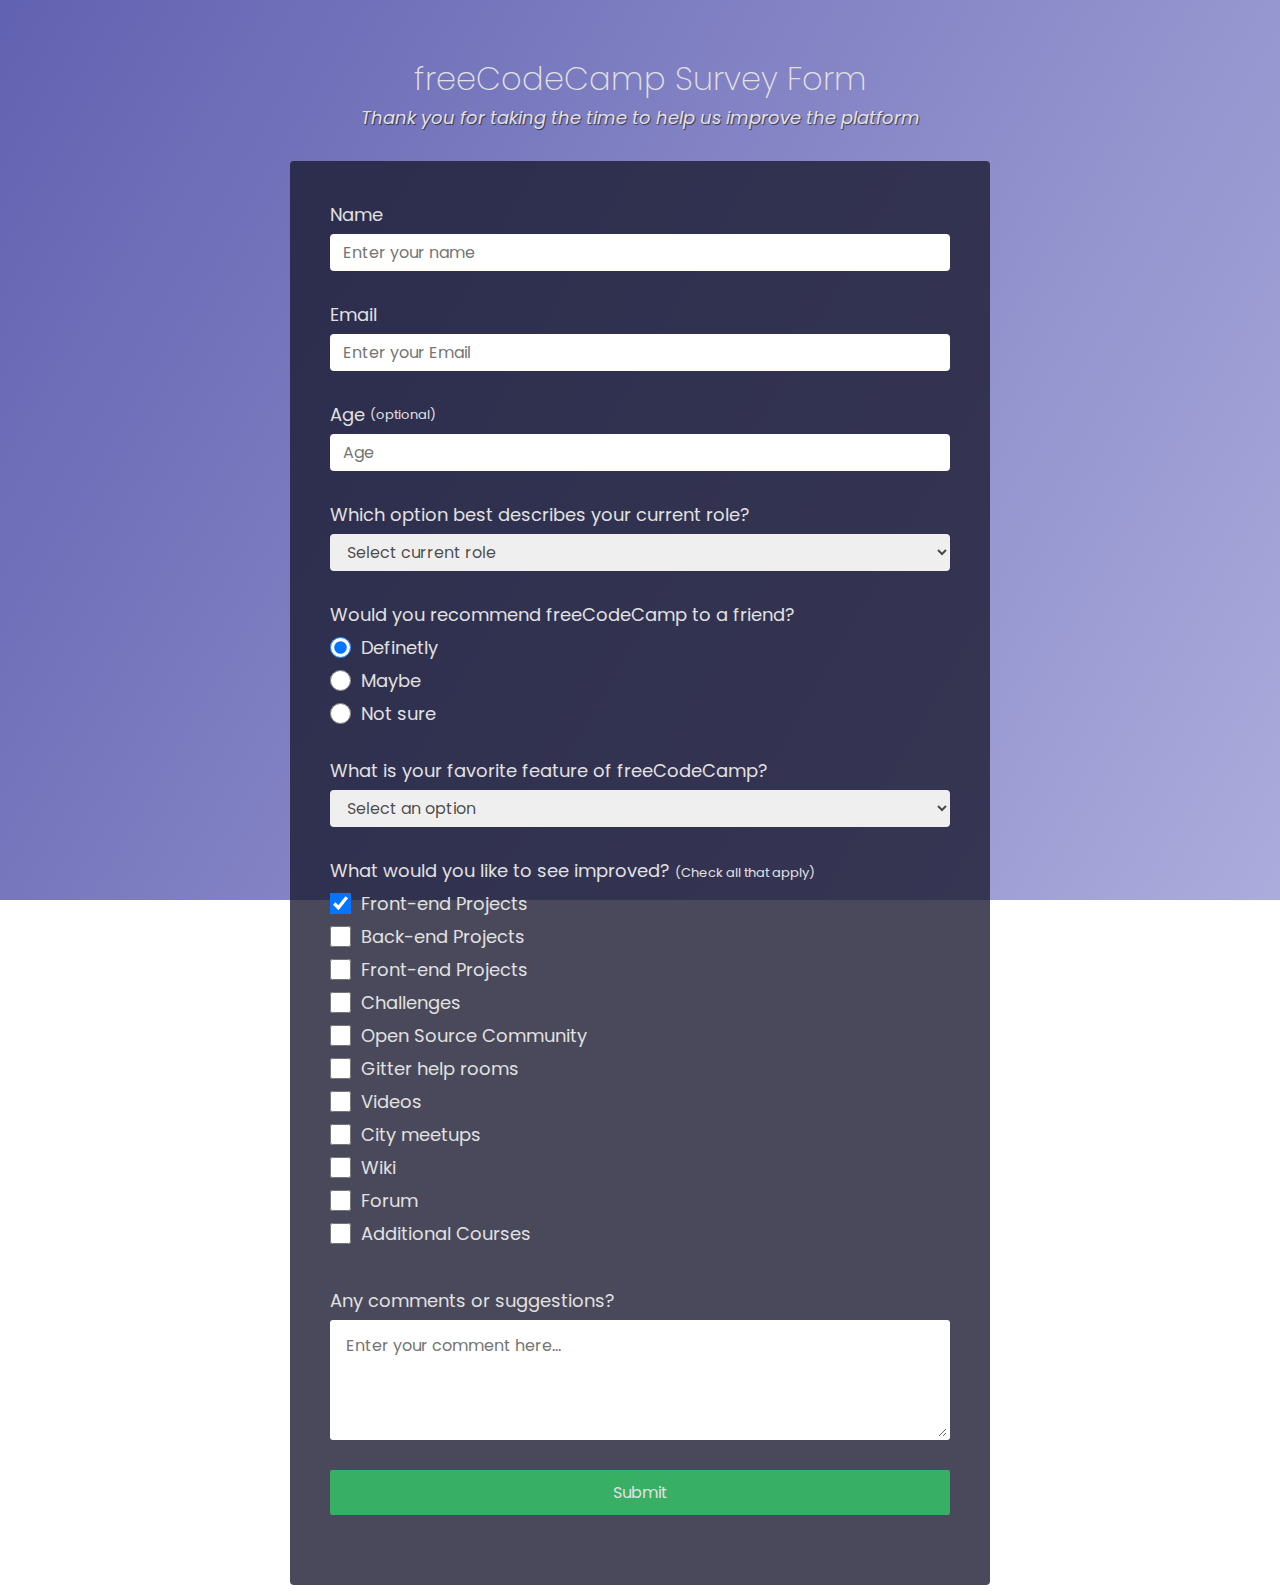
<file: Curs Web Responsive/Survey form/index.html>
<!DOCTYPE html>
<html lang="en">

<head>
  <meta charset="utf-8" />
  <link rel="stylesheet" href="styles.css" />
  <link rel="icon" href="/1553263.png">

  <title>Project #2 - fcc web responsive - Jordi Llop</title>
</head>

<body>
  <div class="container">

    <header class="header">
      <h1 id="title">freeCodeCamp Survey Form</h1>
      <p id="description">Thank you for taking the time to help us improve the platform</p>
    </header>

    <main>
      <form id="survey-form" class="survey-form">
        <div class="form-group">
          <label for="name" id="name-label">Name</label>
          <input id="name" name="name" type="text" placeholder="Enter your name" required>
        </div>
        <div class="form-group">
          <label for="email" id="email-label">Email</label>
          <input id="email" name="email" type="email" placeholder="Enter your Email" required>
        </div>
        <div class="form-group">
          <label for="number" id="number-label">Age<span>(optional)</span></label>
          <input id="number" name="age" type="number" min="1" max="99" placeholder="Age">
        </div>
        <div class="form-group">
          <p>Which option best describes your current role?</p>
          <select id="dropdown" name="current-role" required>
            <option disabled selected>Select current role</option>
            <option value="student">Student</option>
            <option value="full-time-job">Full time job</option>
            <option value="full time learner">Full time learner</option>
            <option value="prefer-not-to-say">Prefer not to say</option>
            <option value="other">other</option>
          </select>
        </div>
        <div class="form-group">
          <p>Would you recommend freeCodeCamp to a friend?</p>
          <label for="definetly">
            <input class="radio" id="definetly" type="radio" name="user-recommend" value="definetly" checked>
            Definetly
          </label>
          <label for="maybe">
            <input id="maybe" type="radio" name="user-recommend" value="maybe">
            Maybe
          </label>
          <label for="not-sure">
            <input id="not-sure" type="radio" name="user-recommend" value="not-sure">
            Not sure
          </label>
        </div>
        <div class="form-group">
          <p>What is your favorite feature of freeCodeCamp?</p>
          <select id="fav-feature" name="fav-feature" required>
            <option disabled selected>Select an option</option>
            <option value="challenges">Challenges</option>
            <option value="projects">Projects</option>
            <option value="community">Community</option>
            <option value="open-source">Open source</option>
          </select>
        </div>
        <div class="form-group">
          <p>What would you like to see improved?<span>(Check all that apply)</span></p>
          <label for="front-end-projects">
            <input id="front-end-projects" type="checkbox" name="to-see-improved" value="front-end-projects" checked>
            Front-end Projects
          </label>
          <label for="back-end-projects">
            <input id="back-end-projects" type="checkbox" name="to-see-improved" value="back-end-projects">
            Back-end Projects
          </label>
          <label for="data-visualization">
            <input id="data-visualization" type="checkbox" name="to-see-improved" value="data-visualization">
            Front-end Projects
          </label>
          <label for="challenges">
            <input id="challenges" type="checkbox" name="to-see-improved" value="challenges">
            Challenges
          </label>
          <label for="community">
            <input id="community" type="checkbox" name="to-see-improved" value="community">
            Open Source Community
          </label>
          <label for="help-rooms">
            <input id="help-rooms" type="checkbox" name="to-see-improved" value="help-rooms">
            Gitter help rooms
          </label>
          <label for="videos">
            <input id="videos" type="checkbox" name="to-see-improved" value="videos">
            Videos
          </label>
          <label for="meetups">
            <input id="meetups" type="checkbox" name="to-see-improved" value="meetups">
            City meetups
          </label>
          <label for="wiki">
            <input id="wiki" type="checkbox" name="to-see-improved" value="wiki">
            Wiki
          </label>
          <label for="forum">
            <input id="forum" type="checkbox" name="to-see-improved" value="forum">
            Forum
          </label>
          <label for="add-courses">
            <input id="add-courses" type="checkbox" name="to-see-improved" value="add-courses">
            Additional Courses
          </label>
        </div>
        <div class="form-group">
          <p>Any comments or suggestions?</p>
          <textarea id="textarea" name="comment" placeholder="Enter your comment here..."></textarea>
        </div>
        <div class="form-group">
          <input id="submit" type="submit" name="submit" value="Submit">
        </div>
      </form>
    </main>
  </div>

</body>

</html>
</file>
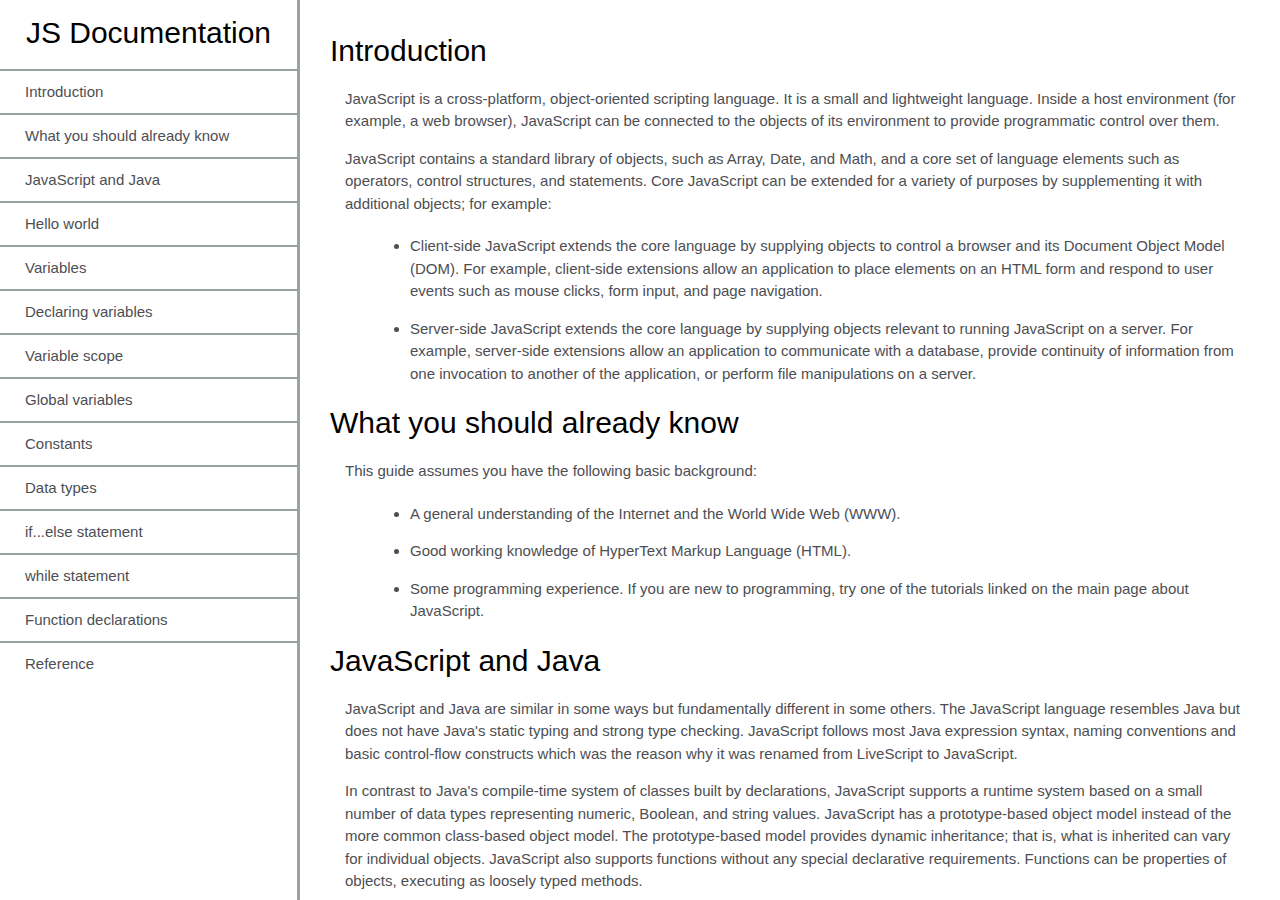
<file: Curs Web Responsive/Technical documentation page/index.html>
<!DOCTYPE html>
<html lang="en">

<head>
  <meta charset="utf-8" />
  <link rel="stylesheet" href="styles.css" />
  <link rel="icon" href="/1553263.png" />
  <title>Project #4 - fcc web responsive - Jordi Llop</title>
</head>

<body>

  <div class="container">
    <nav id="navbar">
      <header>JS Documentation</header>
      <ul>
        <li><a class="nav-link" href="#Introduction">Introduction</a></li>
        <li>
          <a class="nav-link" href="#What_you_should_already_know">What you should already know</a>
        </li>
        <li>
          <a class="nav-link" href="#JavaScript_and_Java">JavaScript and Java</a>
        </li>
        <li><a class="nav-link" href="#Hello_world">Hello world</a></li>
        <li><a class="nav-link" href="#Variables">Variables</a></li>
        <li>
          <a class="nav-link" href="#Declaring_variables">Declaring variables</a>
        </li>
        <li><a class="nav-link" href="#Variable_scope">Variable scope</a></li>
        <li>
          <a class="nav-link" href="#Global_variables">Global variables</a>
        </li>
        <li><a class="nav-link" href="#Constants">Constants</a></li>
        <li><a class="nav-link" href="#Data_types">Data types</a></li>
        <li>
          <a class="nav-link" href="#if...else_statement">if...else statement</a>
        </li>
        <li><a class="nav-link" href="#while_statement">while statement</a></li>
        <li>
          <a class="nav-link" href="#Function_declarations">Function declarations</a>
        </li>
        <li><a class="nav-link" href="#Reference">Reference</a></li>
      </ul>
    </nav>
    <main id="main-doc">
      <section class="main-section" id="Introduction">
        <header>Introduction</header>
        <article>
          <p>
            JavaScript is a cross-platform, object-oriented scripting language.
            It is a small and lightweight language. Inside a host environment
            (for example, a web browser), JavaScript can be connected to the
            objects of its environment to provide programmatic control over
            them.
          </p>
          <p>
            JavaScript contains a standard library of objects, such as Array,
            Date, and Math, and a core set of language elements such as
            operators, control structures, and statements. Core JavaScript can
            be extended for a variety of purposes by supplementing it with
            additional objects; for example:
          </p>
          <ul>
            <li>
              Client-side JavaScript extends the core language by supplying
              objects to control a browser and its Document Object Model (DOM).
              For example, client-side extensions allow an application to place
              elements on an HTML form and respond to user events such as mouse
              clicks, form input, and page navigation.
            </li>
            <li>
              Server-side JavaScript extends the core language by supplying
              objects relevant to running JavaScript on a server. For example,
              server-side extensions allow an application to communicate with a
              database, provide continuity of information from one invocation to
              another of the application, or perform file manipulations on a
              server.
            </li>
          </ul>
        </article>
      </section>
      <section class="main-section" id="What_you_should_already_know">
        <header>What you should already know</header>
        <article>
          <p>This guide assumes you have the following basic background:</p>
          <ul>
            <li>
              A general understanding of the Internet and the World Wide Web
              (WWW).
            </li>
            <li>Good working knowledge of HyperText Markup Language (HTML).</li>
            <li>
              Some programming experience. If you are new to programming, try
              one of the tutorials linked on the main page about JavaScript.
            </li>
          </ul>
        </article>
      </section>
      <section class="main-section" id="JavaScript_and_Java">
        <header>JavaScript and Java</header>
        <article>
          <p>
            JavaScript and Java are similar in some ways but fundamentally
            different in some others. The JavaScript language resembles Java but
            does not have Java's static typing and strong type checking.
            JavaScript follows most Java expression syntax, naming conventions
            and basic control-flow constructs which was the reason why it was
            renamed from LiveScript to JavaScript.
          </p>
          <p>
            In contrast to Java's compile-time system of classes built by
            declarations, JavaScript supports a runtime system based on a small
            number of data types representing numeric, Boolean, and string
            values. JavaScript has a prototype-based object model instead of the
            more common class-based object model. The prototype-based model
            provides dynamic inheritance; that is, what is inherited can vary
            for individual objects. JavaScript also supports functions without
            any special declarative requirements. Functions can be properties of
            objects, executing as loosely typed methods.
          </p>
          <p>
            JavaScript is a very free-form language compared to Java. You do not
            have to declare all variables, classes, and methods. You do not have
            to be concerned with whether methods are public, private, or
            protected, and you do not have to implement interfaces. Variables,
            parameters, and function return types are not explicitly typed.
          </p>
        </article>
      </section>
      <section class="main-section" id="Hello_world">
        <header>Hello world</header>
        <article>
          <p>
            To get started with writing JavaScript, open the Scratchpad and write
            your first "Hello world" JavaScript code:
          </p>
          <code>function greetMe(yourName) { alert("Hello " + yourName); } greetMe("World");
          </code>
          <p>
            Select the code in the pad and hit Ctrl+R to watch it unfold in your
            browser!
          </p>
        </article>
      </section>
      <section class="main-section" id="Variables">
        <header>Variables</header>
        <p>
          You use variables as symbolic names for values in your application.
          The names of variables, called identifiers, conform to certain rules.
        </p>
        <p>
          A JavaScript identifier must start with a letter, underscore (_), or
          dollar sign ($); subsequent characters can also be digits (0-9).
          Because JavaScript is case sensitive, letters include the characters
          "A" through "Z" (uppercase) and the characters "a" through "z"
          (lowercase).
        </p>
        <p>
          You can use ISO 8859-1 or Unicode letters such as å and ü in
          identifiers. You can also use the Unicode escape sequences as
          characters in identifiers. Some examples of legal names are
          Number_hits, temp99, and _name.
        </p>
      </section>
      <section class="main-section" id="Declaring_variables">
        <header>Declaring variables</header>
        <article>
          You can declare a variable in three ways:
          <p>
            With the keyword var. For example, <code>var x = 42.</code> This
            syntax can be used to declare both local and global variables.
          </p>
          <p>
            By simply assigning it a value. For example,
            <code>x = 42.</code> This always declares a global variable. It
            generates a strict JavaScript warning. You shouldn't use this
            variant.
          </p>
          <p>
            With the keyword let. For example,<code> let y = 13.</code> This
            syntax can be used to declare a block scope local variable. See
            Variable scope below.
          </p>
        </article>
      </section>
      <section class="main-section" id="Variable_scope">
        <header>Variable scope</header>
        <article>
          <p>
            When you declare a variable outside of any function, it is called a
            global variable, because it is available to any other code in the
            current document. When you declare a variable within a function, it
            is called a local variable, because it is available only within that
            function.
          </p>
          <p>
            JavaScript before ECMAScript 2015 does not have block statement
            scope; rather, a variable declared within a block is local to the
            function (or global scope) that the block resides within. For
            example the following code will log 5, because the scope of x is the
            function (or global context) within which x is declared, not the
            block, which in this case is an if statement.
          </p>
          <code>if (true) { var x = 5; } console.log(x); // 5</code>
          <p>
            This behavior changes, when using the let declaration introduced in
            ECMAScript 2015.
          </p>
          <code>if (true) { let y = 5; } console.log(y); // ReferenceError: y is
            not defined</code>
        </article>
      </section>
      <section class="main-section" id="Global_variables">
        <header>Global variables</header>
        <article>
          <p>
            Global variables are in fact properties of the global object. In web
            pages the global object is window, so you can set and access global
            variables using the window.variable syntax.
          </p>
          <p>
            Consequently, you can access global variables declared in one window
            or frame from another window or frame by specifying the window or
            frame name. For example, if a variable called phoneNumber is
            declared in a document, you can refer to this variable from an
            iframe as parent.phoneNumber.
          </p>
        </article>
      </section>
      <section class="main-section" id="Constants">
        <header>Constants</header>
        <article>
          <p>
            You can create a read-only, named constant with the const keyword.
            The syntax of a constant identifier is the same as for a variable
            identifier: it must start with a letter, underscore or dollar sign
            and can contain alphabetic, numeric, or underscore characters.
          </p>
          <code>const PI = 3.14;</code>
          <p>
            A constant cannot change value through assignment or be re-declared
            while the script is running. It has to be initialized to a value.
          </p>
          <p>
            The scope rules for constants are the same as those for let block
            scope variables. If the const keyword is omitted, the identifier is
            assumed to represent a variable.
          </p>
          <p>
            You cannot declare a constant with the same name as a function or
            variable in the same scope. For example:
          </p>
          <code>// THIS WILL CAUSE AN ERROR function f() {}; const f = 5; // THIS
            WILL CAUSE AN ERROR ALSO function f() { const g = 5; var g;
            //statements }</code>
          However, object attributes are not protected, so the following
          statement is executed without problems.
          <code>const MY_OBJECT = {"key": "value"}; MY_OBJECT.key =
            "otherValue";</code>
        </article>
      </section>
      <section class="main-section" id="Data_types">
        <header>Data types</header>
        <article>
          <p>The latest ECMAScript standard defines seven data types:</p>
          <ul>
            <li>Six data types that are primitives:</li>
            <ul>
              <li>Boolean. true and false.</li>
              <li>
                null. A special keyword denoting a null value. Because
                JavaScript is case-sensitive, null is not the same as Null,
                NULL, or any other variant.
              </li>
              <li>
                undefined. A top-level property whose value is undefined.
              </li>
              <li>Number. 42 or 3.14159.</li>
              <li>String. "Howdy"</li>
              <li>
                Symbol (new in ECMAScript 2015). A data type whose instances
                are unique and immutable.
              </li>
            </ul>
            </li>
            <li>and Object</li>
          </ul>
          Although these data types are a relatively small amount, they enable
          you to perform useful functions with your applications. Objects and
          functions are the other fundamental elements in the language. You can
          think of objects as named containers for values, and functions as
          procedures that your application can perform.
        </article>
      </section>
      <section class="main-section" id="if...else_statement">
        <header>if...else statement</header>
        <article>
          Use the if statement to execute a statement if a logical condition is
          true. Use the optional else clause to execute a statement if the
          condition is false. An if statement looks as follows:
          <code>if (condition) { statement_1; } else { statement_2; }</code>
          condition can be any expression that evaluates to true or false. See
          Boolean for an explanation of what evaluates to true and false. If
          condition evaluates to true, statement_1 is executed; otherwise,
          statement_2 is executed. statement_1 and statement_2 can be any
          statement, including further nested if statements.
          <p>
            You may also compound the statements using else if to have multiple
            conditions tested in sequence, as follows:
          </p>
          <code>if (condition_1) { statement_1; } else if (condition_2) {
            statement_2; } else if (condition_n) { statement_n; } else {
            statement_last; }
          </code>
          In the case of multiple conditions only the first logical condition
          which evaluates to true will be executed. To execute multiple
          statements, group them within a block statement ({ ... }) . In
          general, it's good practice to always use block statements, especially
          when nesting if statements:
          <code>if (condition) { statement_1_runs_if_condition_is_true;
            statement_2_runs_if_condition_is_true; } else {
            statement_3_runs_if_condition_is_false;
            statement_4_runs_if_condition_is_false; }</code>
          It is advisable to not use simple assignments in a conditional
          expression, because the assignment can be confused with equality when
          glancing over the code. For example, do not use the following code:
          <code>if (x = y) { /* statements here */ }</code> If you need to use
          an assignment in a conditional expression, a common practice is to put
          additional parentheses around the assignment. For example:
          <code>if ((x = y)) { /* statements here */ }</code>
        </article>
      </section>
      <section class="main-section" id="while_statement">
        <header>while statement</header>
        <article>
          A while statement executes its statements as long as a specified
          condition evaluates to true. A while statement looks as follows:
          <code>while (condition) statement</code> If the condition becomes
          false, statement within the loop stops executing and control passes to
          the statement following the loop.
          <p>
            The condition test occurs before statement in the loop is executed.
            If the condition returns true, statement is executed and the
            condition is tested again. If the condition returns false, execution
            stops and control is passed to the statement following while.
          </p>
          <p>
            To execute multiple statements, use a block statement ({ ... }) to
            group those statements.
          </p>
          Example:
          <p>
            The following while loop iterates as long as n is less than three:
          </p>
          <code>var n = 0; var x = 0; while (n &lt; 3) { n++; x += n; }</code>
          <p>
            With each iteration, the loop increments n and adds that value to x.
            Therefore, x and n take on the following values:
          </p>
          <ul>
            <li>After the first pass: n = 1 and x = 1</li>
            <li>After the second pass: n = 2 and x = 3</li>
            <li>After the third pass: n = 3 and x = 6</li>
          </ul>
          <p>
            After completing the third pass, the condition n &lt; 3 is no longer
            true, so the loop terminates.
          </p>
        </article>
      </section>
      <section class="main-section" id="Function_declarations">
        <header>Function declarations</header>
        <article>
          A function definition (also called a function declaration, or function
          statement) consists of the function keyword, followed by:
          <ul>
            <li>The name of the function.</li>
            <li>
              A list of arguments to the function, enclosed in parentheses and
              separated by commas.
            </li>
            <li>
              The JavaScript statements that define the function, enclosed in
              curly brackets, { }.
            </li>
          </ul>
          <p>
            For example, the following code defines a simple function named
            square:
          </p>
          <code>function square(number) { return number * number; }</code>
          <p>
            The function square takes one argument, called number. The function
            consists of one statement that says to return the argument of the
            function (that is, number) multiplied by itself. The return
            statement specifies the value returned by the function.
          </p>
          <code>return number * number;</code>
          <p>
            Primitive parameters (such as a number) are passed to functions by
            value; the value is passed to the function, but if the function
            changes the value of the parameter, this change is not reflected
            globally or in the calling function.
          </p>
        </article>
      </section>
      <section class="main-section" id="Reference">
        <header>Reference</header>
        <article>
          <ul>
            <li>
              All the documentation in this page is taken from
              <a href="https://developer.mozilla.org/en-US/docs/Web/JavaScript/Guide" target="_blank">MDN</a>
            </li>
          </ul>
        </article>
      </section>
    </main>
  </div>

</body>

</html>
</file>
<file: Curs Web Responsive/Survey form/styles.css>
@import url('https://fonts.googleapis.com/css2?family=Poppins:ital,wght@0,400;1,200&display=swap');

html {
  font-size: 62.5%;
}

* {
  margin: 0;
  padding: 0;
  box-sizing: border-box;
}

body {
  height: 100vh;
  font-family: 'Poppins', sans-serif;
  font-size: 1.8rem;
  background: linear-gradient(120deg,
      rgba(58, 58, 158, 0.8),
      rgba(136, 136, 206, 0.7)),
    url("https://cdn.freecodecamp.org/testable-projects-fcc/images/survey-form-background.jpeg");
  background-size: cover;
  background-repeat: no-repeat;
  background-position: center;
  background-attachment: fixed;
}

.container {
  margin: auto;
  padding: 1rem;
  width: 100%;
  color: rgb(225, 225, 225);
}

@media (min-width: 576px) {

  .container {
    max-width: 540px;
  }
}

@media (min-width: 768px) {

  .container {
    max-width: 720px;
  }
}

.header {
  padding: 5rem 2rem 3rem;
  text-align: center;
}

.header h1 {
  font-weight: 200;
  font-size: 3.2rem;
  line-height: 1.2;
}

.header p {
  font-size: 1.8rem;
  font-style: italic;
  padding: .6rem 4rem 0;
  text-shadow: 1px 1px 1px rgba(0, 0, 0, 0.6);
}

.survey-form {
  margin: auto;
  padding: 4rem;
  background-color: rgba(27, 27, 50, 0.8);
  border-radius: .4rem;
}

.form-group {
  display: flex;
  flex-flow: column nowrap;
  justify-content: center;
  padding-bottom: 3rem;
  gap: .6rem;
}

.form-group:nth-child(8) {
  padding-top: 1rem;
}

input,
select {
  font-family: 'Poppins', sans-serif;
  font-size: 1.6rem;
  color: rgba(0, 0, 0, 0.7);
  padding: .6rem 1.3rem;
  border: none;
  border-radius: .4rem;
}

[type=text]:focus,
[type=email]:focus,
[type=number]:focus,
select:focus {
  outline: .35rem solid rgba(0, 123, 255, 0.5);
  transition: outline .25s ease-in-out;
}

span {
  font-size: small;
  margin-left: .5rem;
}

label {
  display: flex;
  align-items: center;
}

[type=radio],
[type=checkbox] {
  margin-right: 1rem;
  width: 2.1rem;
  height: 2.1rem;
}

textarea {
  min-height: 12rem;
  resize: vertical;
  font-family: 'Poppins', sans-serif;
  font-size: 1.6rem;
  color: rgba(0, 0, 0, 0.9);
  padding: 1rem 1.3rem;
  border: .3rem solid transparent;
  border-radius: .3rem;
}

textarea:focus {
  outline: .3rem solid rgba(141, 69, 10, 0.5);
  border: .25rem solid rgb(255, 102, 0);
  transition: outline .25s ease-in-out, border .5s ease-in-out;
}

[type=submit] {
  padding: 1rem 0;
  color: inherit;
  background: #37af65;
  border-radius: .2rem;
  cursor: pointer;
}
</file>
<file: Curs Web Responsive/Technical documentation page/styles.css>
:root {
  --text-grey: #4d4e53;
  --text-black: black;
  --border-grey: rgba(0, 22, 22, 0.4);
  --background-code: #f7f7f7;
  --background-body: #ffffff;  
}

html {
  font-size: 62.5%;
}

* {
  margin: 0;
  padding: 0;
  box-sizing: border-box;
}

body {
  background-color: var(--background-body);
  font-family: Arial, sans-serif;
  font-size: 1.6rem;
  color: #4d4e53;
  line-height: 1.5;
}

.container {
  display: flex;
  height: 100vh;
}

#navbar header,
#main-doc header {
  color: var(--text-black);
  font-size: 3rem;
}

#navbar {
  display: block;
  flex: 0 0 30rem;
  border-color: var(--border-grey) !important;
  border-right: solid;
  border-width: .3rem;
}

#navbar header {
  text-align: center;
  padding: 1rem 0 1.4rem 0;
}

#navbar ul li {
  padding: .9rem 0 .9rem 2.5rem;
  border-color: var(--border-grey) !important;
  border-top: solid;
  border-width: .2rem;

}

.nav-link {
  font-size: 1.5rem;
  text-decoration: none;
  color: var(--text-grey);
}

#main-doc {
  flex: 1 1 auto;
  overflow-y: auto;
  font-size: 1.5rem;
  margin: .75rem 0 0 1rem;
  padding: 2rem;
}

article p {
  margin: 1.5rem;
}

article ul {
  margin: 2rem 2rem 1.5rem 8rem;
}

article ul li {
  margin: 1.5rem 0;
}

code {
  display: block;
  font-size: 1.2rem;
  background-color: var(--background-code);
  padding: 1.5rem;
  line-height: 2;
  margin: 1rem 2rem;
}

ul ul {
  margin-left: 6rem;
}

@media (max-width: 815px) {

  .container {
    flex-flow: column nowrap;
  }

  #navbar {
    flex: 1;
  }

  #navbar ul {
    height: 20.7rem;
    border-color: var(--border-grey) !important;
    border-top: solid;
    border-bottom: solid;
    overflow-y: auto;
  }

  #navbar ul li:nth-child(1) {
    border-top: none;
  }

  #main-doc {
    overflow-y: initial;
    margin-top: 0;
    padding-top: 1rem;
  }
}
</file>
